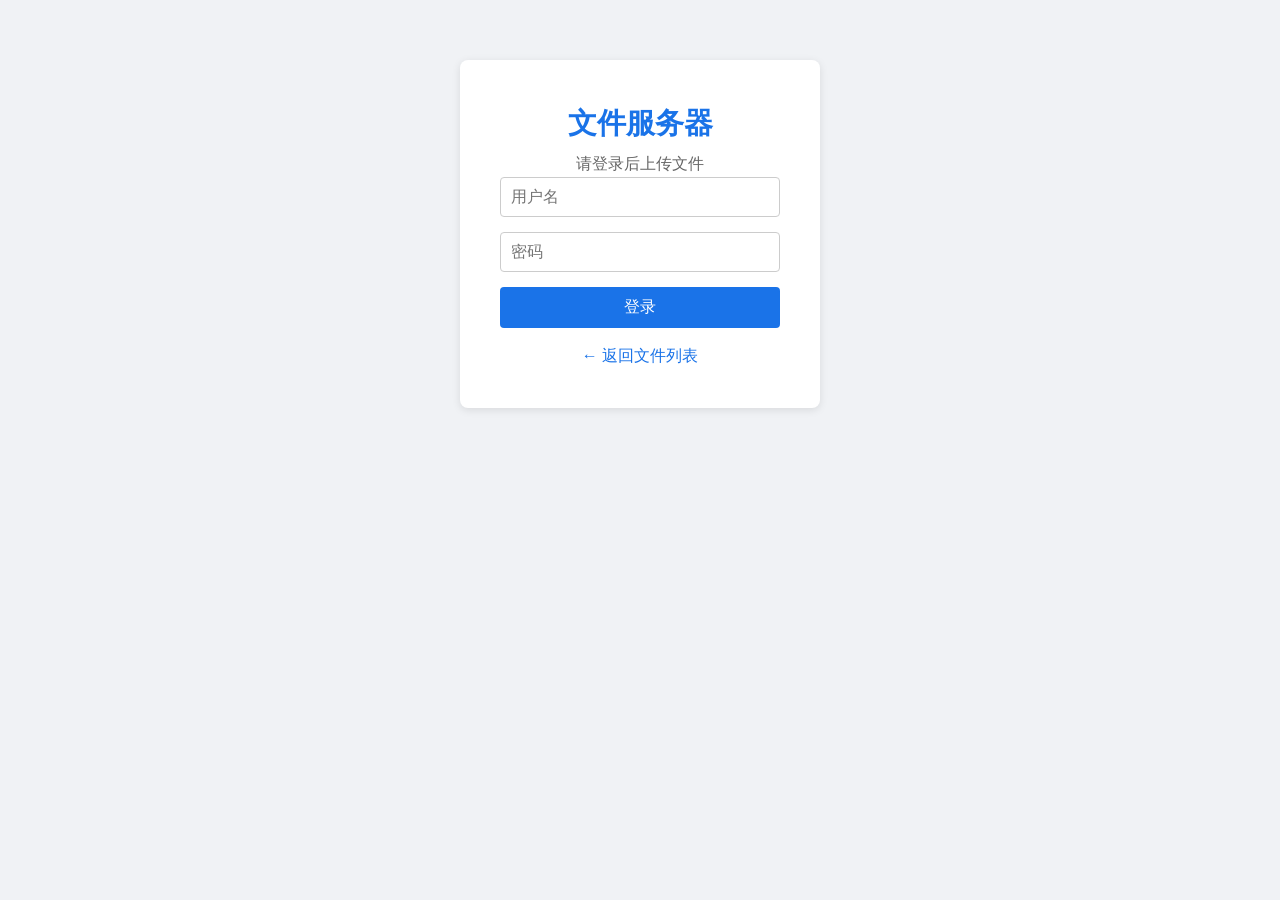
<file: static/login.html>
<!DOCTYPE html>
<html lang="zh-CN">
<head>
    <meta charset="UTF-8">
    <meta name="viewport" content="width=device-width, initial-scale=1.0">
    <title>登录 - 文件服务器</title>
    <link rel="stylesheet" href="/static/style.css">
</head>
<body>
    <div class="container auth-container">
        <div class="auth-card">
            <h1>文件服务器</h1>
            <p class="subtitle">请登录后上传文件</p>
            <form id="loginForm">
                <div class="form-group">
                    <input type="text" id="username" placeholder="用户名" required>
                </div>
                <div class="form-group">
                    <input type="password" id="password" placeholder="密码" required>
                </div>
                <button type="submit" class="btn btn-primary btn-block">登录</button>
            </form>
            <div id="loginMessage" class="message"></div>
            <a href="/" class="back-link">← 返回文件列表</a>
        </div>
    </div>
    <script src="/static/login.js"></script>
</body>
</html>
</file>
<file: static/style.css>
* {
    margin: 0;
    padding: 0;
    box-sizing: border-box;
}

body {
    font-family: -apple-system, BlinkMacSystemFont, "Segoe UI", Roboto, "Helvetica Neue", Arial, sans-serif;
    background: #f0f2f5;
    color: #333;
    line-height: 1.6;
}

.container {
    max-width: 900px;
    margin: 0 auto;
    padding: 20px;
}

header {
    text-align: center;
    margin-bottom: 30px;
    padding: 20px;
    background: #fff;
    border-radius: 8px;
    box-shadow: 0 2px 8px rgba(0, 0, 0, 0.1);
}

header h1 {
    color: #1a73e8;
    font-size: 2em;
}

.subtitle {
    color: #666;
    margin-top: 5px;
}

section {
    background: #fff;
    padding: 25px;
    border-radius: 8px;
    box-shadow: 0 2px 8px rgba(0, 0, 0, 0.1);
    margin-bottom: 20px;
}

h2 {
    color: #1a73e8;
    margin-bottom: 15px;
    display: flex;
    align-items: center;
    justify-content: space-between;
}

#uploadForm {
    display: flex;
    gap: 10px;
    align-items: center;
    flex-wrap: wrap;
}

.file-input-wrapper {
    position: relative;
    flex: 1;
    min-width: 200px;
}

#fileInput {
    position: absolute;
    width: 0.1px;
    height: 0.1px;
    opacity: 0;
    overflow: hidden;
}

.file-input-label {
    display: inline-block;
    padding: 10px 20px;
    background: #e8f0fe;
    color: #1a73e8;
    border: 2px solid #1a73e8;
    border-radius: 4px;
    cursor: pointer;
    font-weight: 500;
    transition: all 0.2s;
}

.file-input-label:hover {
    background: #1a73e8;
    color: #fff;
}

.file-name-display {
    margin-left: 10px;
    color: #666;
}

.btn {
    padding: 10px 20px;
    border: none;
    border-radius: 4px;
    cursor: pointer;
    font-size: 1em;
    transition: all 0.2s;
}

.btn-primary {
    background: #1a73e8;
    color: #fff;
}

.btn-primary:hover {
    background: #1557b0;
}

.btn-small {
    padding: 5px 12px;
    font-size: 0.85em;
    background: #e8f0fe;
    color: #1a73e8;
}

.progress-container {
    margin-top: 15px;
    display: flex;
    align-items: center;
    gap: 10px;
}

.progress-bar {
    flex: 1;
    height: 20px;
    background: #e0e0e0;
    border-radius: 10px;
    overflow: hidden;
}

.progress-fill {
    height: 100%;
    width: 0%;
    background: #1a73e8;
    transition: width 0.3s;
}

.message {
    margin-top: 10px;
    padding: 10px;
    border-radius: 4px;
    display: none;
}

.message.success {
    background: #e6f4ea;
    color: #137333;
    display: block;
}

.message.error {
    background: #fce8e6;
    color: #c5221f;
    display: block;
}

.files-list {
    display: flex;
    flex-direction: column;
    gap: 10px;
}

.file-item {
    display: flex;
    align-items: center;
    justify-content: space-between;
    padding: 15px;
    background: #f8f9fa;
    border-radius: 4px;
    border: 1px solid #e0e0e0;
    transition: all 0.2s;
}

.file-item:hover {
    box-shadow: 0 2px 4px rgba(0, 0, 0, 0.1);
}

.file-info {
    flex: 1;
    min-width: 0;
}

.file-name {
    font-weight: 500;
    color: #333;
    word-break: break-all;
    line-height: 1.4;
}

.file-meta {
    font-size: 0.85em;
    color: #666;
    margin-top: 3px;
    word-break: break-all;
}

.file-actions {
    display: flex;
    gap: 8px;
    flex-shrink: 0;
}

.btn-download {
    background: #34a853;
    color: #fff;
    text-decoration: none;
}

.btn-download:hover {
    background: #2d9244;
}

.btn-delete {
    background: #ea4335;
    color: #fff;
}

.btn-delete:hover {
    background: #d33b2c;
}

.loading {
    text-align: center;
    color: #666;
    padding: 20px;
}

.empty {
    text-align: center;
    color: #999;
    padding: 20px;
}

.hidden {
    display: none;
}

.auth-container {
    display: flex;
    justify-content: center;
    align-items: flex-start;
    padding-top: 60px;
}

.auth-card {
    background: #fff;
    padding: 40px;
    border-radius: 8px;
    box-shadow: 0 2px 8px rgba(0, 0, 0, 0.1);
    width: 100%;
    max-width: 360px;
    text-align: center;
}

.auth-card h1 {
    color: #1a73e8;
    font-size: 1.8em;
    margin-bottom: 5px;
}

.form-group {
    margin-bottom: 15px;
}

.form-group input {
    width: 100%;
    padding: 10px;
    border: 1px solid #ccc;
    border-radius: 4px;
    font-size: 1em;
    box-sizing: border-box;
}

.form-group input:focus {
    outline: none;
    border-color: #1a73e8;
}

.btn-block {
    width: 100%;
}

.btn-secondary {
    background: #f1f3f4;
    color: #333;
}

.btn-secondary:hover {
    background: #e0e0e0;
}

.user-info {
    margin-top: 12px;
    display: flex;
    align-items: center;
    justify-content: center;
    gap: 8px;
    flex-wrap: wrap;
}

.back-link {
    display: inline-block;
    margin-top: 15px;
    color: #1a73e8;
    text-decoration: none;
}

@media (max-width: 600px) {
    #uploadForm {
        flex-direction: column;
        align-items: stretch;
    }
    .file-input-label {
        text-align: center;
    }
    .file-item {
        flex-direction: column;
        align-items: stretch;
        gap: 10px;
    }
    .file-actions {
        flex-wrap: wrap;
    }
    .file-actions .btn {
        flex: 1;
        text-align: center;
        padding: 10px 12px;
    }
}
</file>
